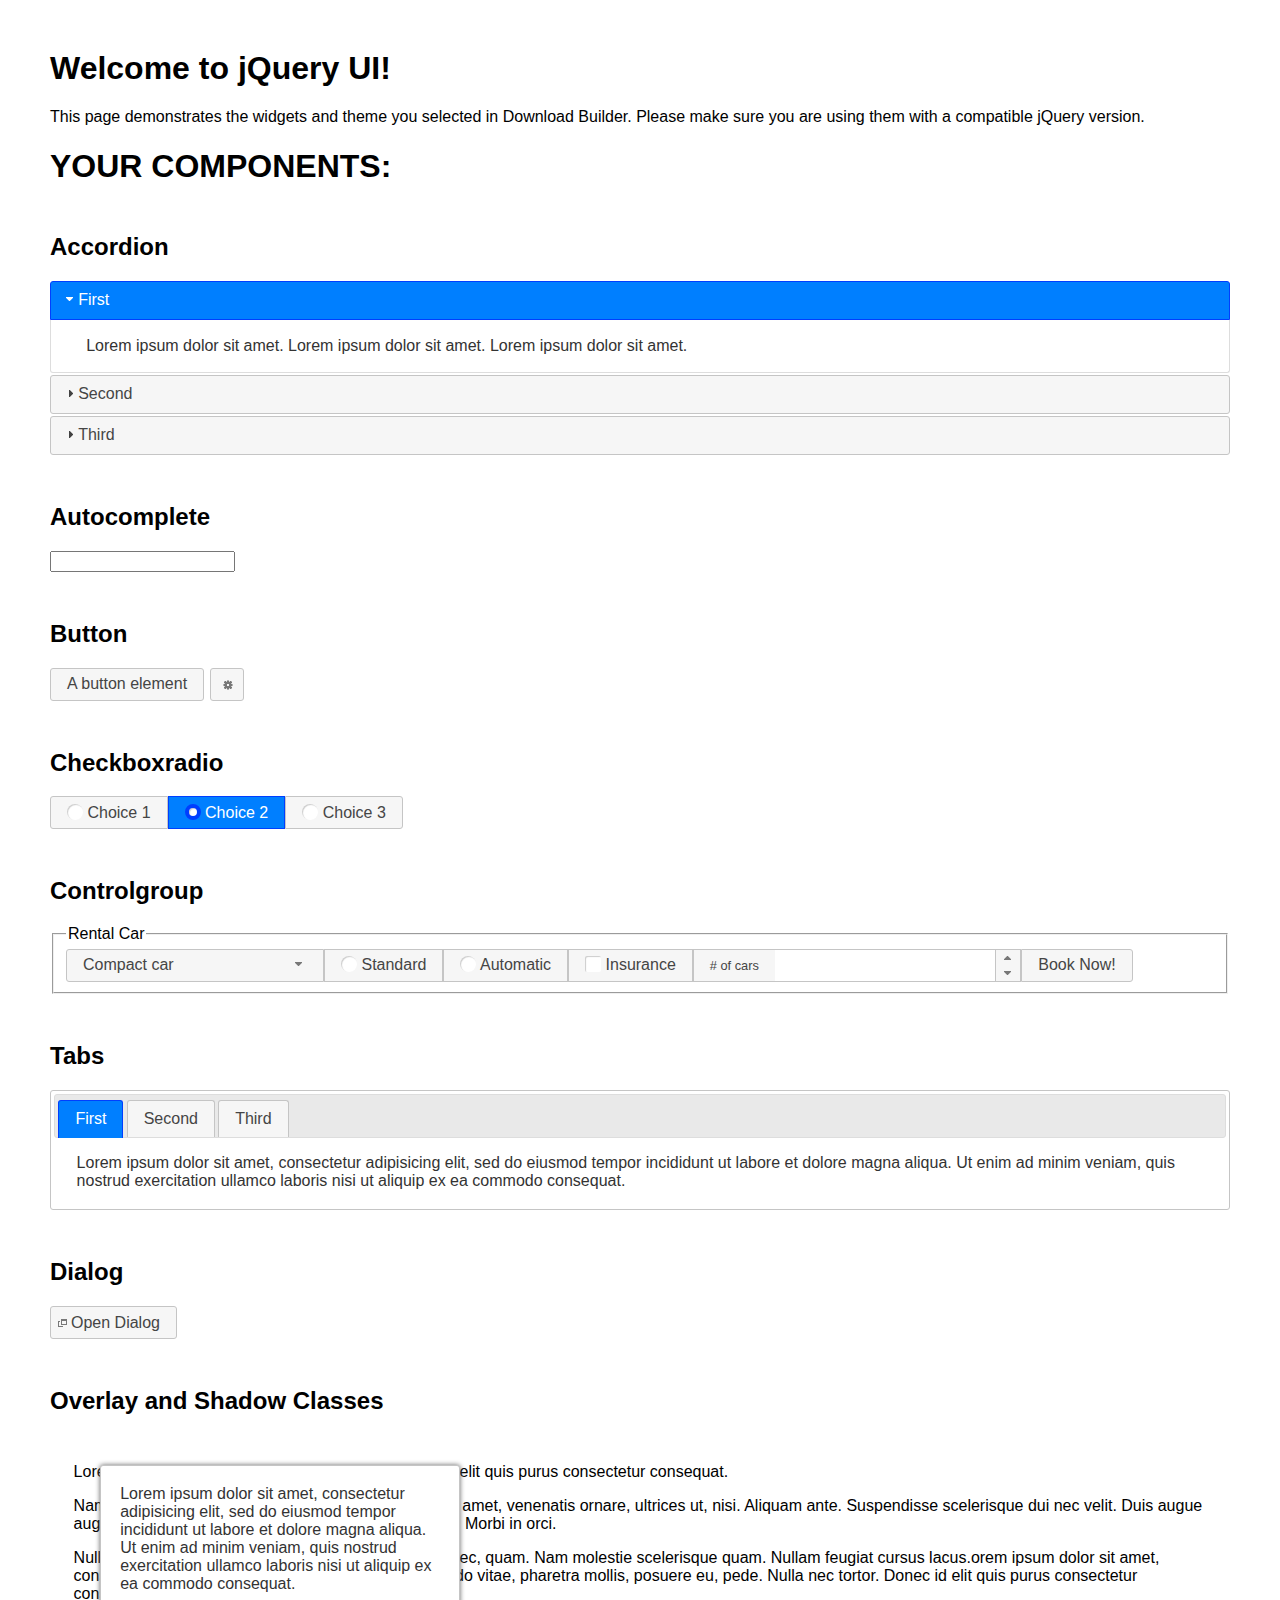
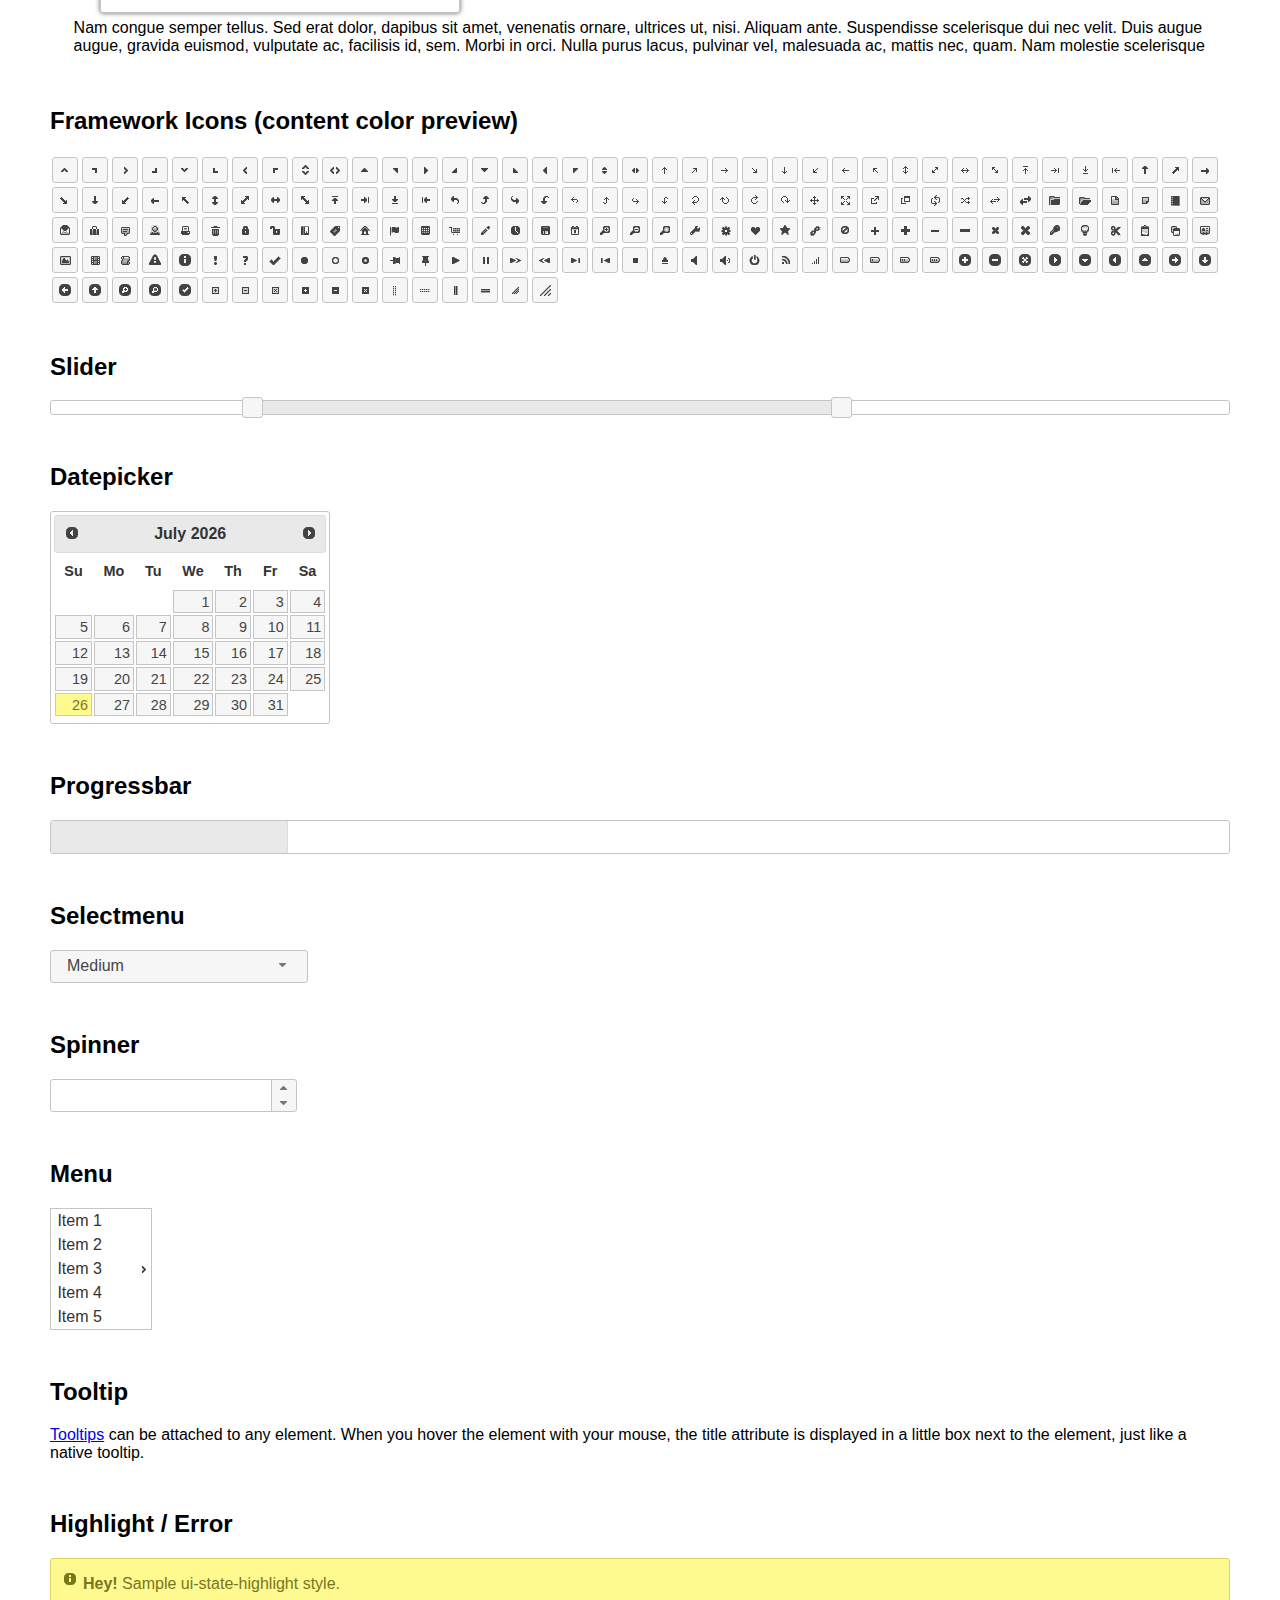
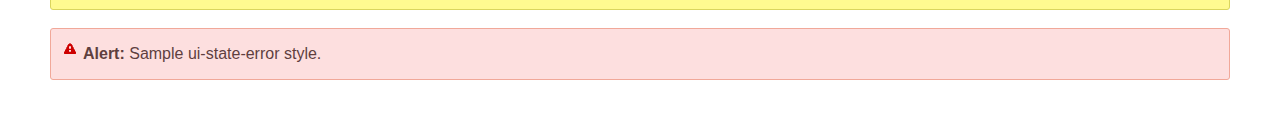
<file: js/jquery-ui-1.13.2/index.html>
<!doctype html>
<html lang="us">
<head>
	<meta charset="utf-8">
	<title>jQuery UI Example Page</title>
	<link href="jquery-ui.css" rel="stylesheet">
	<style>
	body{
		font-family: "Trebuchet MS", sans-serif;
		margin: 50px;
	}
	.demoHeaders {
		margin-top: 2em;
	}
	#dialog-link {
		padding: .4em 1em .4em 20px;
		text-decoration: none;
		position: relative;
	}
	#dialog-link span.ui-icon {
		margin: 0 5px 0 0;
		position: absolute;
		left: .2em;
		top: 50%;
		margin-top: -8px;
	}
	#icons {
		margin: 0;
		padding: 0;
	}
	#icons li {
		margin: 2px;
		position: relative;
		padding: 4px 0;
		cursor: pointer;
		float: left;
		list-style: none;
	}
	#icons span.ui-icon {
		float: left;
		margin: 0 4px;
	}
	.fakewindowcontain .ui-widget-overlay {
		position: absolute;
	}
	select {
		width: 200px;
	}
	</style>
</head>
<body>

<h1>Welcome to jQuery UI!</h1>

<div class="ui-widget">
	<p>This page demonstrates the widgets and theme you selected in Download Builder. Please make sure you are using them with a compatible jQuery version.</p>
</div>

<h1>YOUR COMPONENTS:</h1>

<!-- Accordion -->
<h2 class="demoHeaders">Accordion</h2>
<div id="accordion">
	<h3>First</h3>
	<div>Lorem ipsum dolor sit amet. Lorem ipsum dolor sit amet. Lorem ipsum dolor sit amet.</div>
	<h3>Second</h3>
	<div>Phasellus mattis tincidunt nibh.</div>
	<h3>Third</h3>
	<div>Nam dui erat, auctor a, dignissim quis.</div>
</div>

<!-- Autocomplete -->
<h2 class="demoHeaders">Autocomplete</h2>
<div>
	<input id="autocomplete" title="type &quot;a&quot;">
</div>

<!-- Button -->
<h2 class="demoHeaders">Button</h2>
<button id="button">A button element</button>
<button id="button-icon">An icon-only button</button>

<!-- Checkboxradio -->
<h2 class="demoHeaders">Checkboxradio</h2>
<form style="margin-top: 1em;">
	<div id="radioset">
		<input type="radio" id="radio1" name="radio"><label for="radio1">Choice 1</label>
		<input type="radio" id="radio2" name="radio" checked="checked"><label for="radio2">Choice 2</label>
		<input type="radio" id="radio3" name="radio"><label for="radio3">Choice 3</label>
	</div>
</form>

<!-- Controlgroup -->
<h2 class="demoHeaders">Controlgroup</h2>
<fieldset>
	<legend>Rental Car</legend>
	<div id="controlgroup">
		<select id="car-type">
			<option>Compact car</option>
			<option>Midsize car</option>
			<option>Full size car</option>
			<option>SUV</option>
			<option>Luxury</option>
			<option>Truck</option>
			<option>Van</option>
		</select>
		<label for="transmission-standard">Standard</label>
		<input type="radio" name="transmission" id="transmission-standard">
		<label for="transmission-automatic">Automatic</label>
		<input type="radio" name="transmission" id="transmission-automatic">
		<label for="insurance">Insurance</label>
		<input type="checkbox" name="insurance" id="insurance">
		<label for="horizontal-spinner" class="ui-controlgroup-label"># of cars</label>
		<input id="horizontal-spinner" class="ui-spinner-input">
		<button>Book Now!</button>
	</div>
</fieldset>

<!-- Tabs -->
<h2 class="demoHeaders">Tabs</h2>
<div id="tabs">
	<ul>
		<li><a href="#tabs-1">First</a></li>
		<li><a href="#tabs-2">Second</a></li>
		<li><a href="#tabs-3">Third</a></li>
	</ul>
	<div id="tabs-1">Lorem ipsum dolor sit amet, consectetur adipisicing elit, sed do eiusmod tempor incididunt ut labore et dolore magna aliqua. Ut enim ad minim veniam, quis nostrud exercitation ullamco laboris nisi ut aliquip ex ea commodo consequat.</div>
	<div id="tabs-2">Phasellus mattis tincidunt nibh. Cras orci urna, blandit id, pretium vel, aliquet ornare, felis. Maecenas scelerisque sem non nisl. Fusce sed lorem in enim dictum bibendum.</div>
	<div id="tabs-3">Nam dui erat, auctor a, dignissim quis, sollicitudin eu, felis. Pellentesque nisi urna, interdum eget, sagittis et, consequat vestibulum, lacus. Mauris porttitor ullamcorper augue.</div>
</div>

<h2 class="demoHeaders">Dialog</h2>
<p>
	<button id="dialog-link" class="ui-button ui-corner-all ui-widget">
		<span class="ui-icon ui-icon-newwin"></span>Open Dialog
	</button>
</p>

<h2 class="demoHeaders">Overlay and Shadow Classes</h2>
<div style="position: relative; width: 96%; height: 200px; padding:1% 2%; overflow:hidden;" class="fakewindowcontain">
	<p>Lorem ipsum dolor sit amet,  Nulla nec tortor. Donec id elit quis purus consectetur consequat. </p><p>Nam congue semper tellus. Sed erat dolor, dapibus sit amet, venenatis ornare, ultrices ut, nisi. Aliquam ante. Suspendisse scelerisque dui nec velit. Duis augue augue, gravida euismod, vulputate ac, facilisis id, sem. Morbi in orci. </p><p>Nulla purus lacus, pulvinar vel, malesuada ac, mattis nec, quam. Nam molestie scelerisque quam. Nullam feugiat cursus lacus.orem ipsum dolor sit amet, consectetur adipiscing elit. Donec libero risus, commodo vitae, pharetra mollis, posuere eu, pede. Nulla nec tortor. Donec id elit quis purus consectetur consequat. </p><p>Nam congue semper tellus. Sed erat dolor, dapibus sit amet, venenatis ornare, ultrices ut, nisi. Aliquam ante. Suspendisse scelerisque dui nec velit. Duis augue augue, gravida euismod, vulputate ac, facilisis id, sem. Morbi in orci. Nulla purus lacus, pulvinar vel, malesuada ac, mattis nec, quam. Nam molestie scelerisque quam. </p><p>Nullam feugiat cursus lacus.orem ipsum dolor sit amet, consectetur adipiscing elit. Donec libero risus, commodo vitae, pharetra mollis, posuere eu, pede. Nulla nec tortor. Donec id elit quis purus consectetur consequat. Nam congue semper tellus. Sed erat dolor, dapibus sit amet, venenatis ornare, ultrices ut, nisi. Aliquam ante. </p><p>Suspendisse scelerisque dui nec velit. Duis augue augue, gravida euismod, vulputate ac, facilisis id, sem. Morbi in orci. Nulla purus lacus, pulvinar vel, malesuada ac, mattis nec, quam. Nam molestie scelerisque quam. Nullam feugiat cursus lacus.orem ipsum dolor sit amet, consectetur adipiscing elit. Donec libero risus, commodo vitae, pharetra mollis, posuere eu, pede. Nulla nec tortor. Donec id elit quis purus consectetur consequat. Nam congue semper tellus. Sed erat dolor, dapibus sit amet, venenatis ornare, ultrices ut, nisi. </p>

	<!-- ui-dialog -->
	<div class="ui-widget-overlay ui-front"></div>
	<div style="position: absolute; width: 320px; left: 50px; top: 30px; padding: 1.2em" class="ui-widget ui-front ui-widget-content ui-corner-all ui-widget-shadow">
		Lorem ipsum dolor sit amet, consectetur adipisicing elit, sed do eiusmod tempor incididunt ut labore et dolore magna aliqua. Ut enim ad minim veniam, quis nostrud exercitation ullamco laboris nisi ut aliquip ex ea commodo consequat.
	</div>

</div>

<!-- ui-dialog -->
<div id="dialog" title="Dialog Title">
	<p>Lorem ipsum dolor sit amet, consectetur adipisicing elit, sed do eiusmod tempor incididunt ut labore et dolore magna aliqua. Ut enim ad minim veniam, quis nostrud exercitation ullamco laboris nisi ut aliquip ex ea commodo consequat.</p>
</div>


<h2 class="demoHeaders">Framework Icons (content color preview)</h2>
<ul id="icons" class="ui-widget ui-helper-clearfix">
	<li class="ui-state-default ui-corner-all" title=".ui-icon-caret-1-n"><span class="ui-icon ui-icon-caret-1-n"></span></li>
	<li class="ui-state-default ui-corner-all" title=".ui-icon-caret-1-ne"><span class="ui-icon ui-icon-caret-1-ne"></span></li>
	<li class="ui-state-default ui-corner-all" title=".ui-icon-caret-1-e"><span class="ui-icon ui-icon-caret-1-e"></span></li>
	<li class="ui-state-default ui-corner-all" title=".ui-icon-caret-1-se"><span class="ui-icon ui-icon-caret-1-se"></span></li>
	<li class="ui-state-default ui-corner-all" title=".ui-icon-caret-1-s"><span class="ui-icon ui-icon-caret-1-s"></span></li>
	<li class="ui-state-default ui-corner-all" title=".ui-icon-caret-1-sw"><span class="ui-icon ui-icon-caret-1-sw"></span></li>
	<li class="ui-state-default ui-corner-all" title=".ui-icon-caret-1-w"><span class="ui-icon ui-icon-caret-1-w"></span></li>
	<li class="ui-state-default ui-corner-all" title=".ui-icon-caret-1-nw"><span class="ui-icon ui-icon-caret-1-nw"></span></li>
	<li class="ui-state-default ui-corner-all" title=".ui-icon-caret-2-n-s"><span class="ui-icon ui-icon-caret-2-n-s"></span></li>
	<li class="ui-state-default ui-corner-all" title=".ui-icon-caret-2-e-w"><span class="ui-icon ui-icon-caret-2-e-w"></span></li>
	<li class="ui-state-default ui-corner-all" title=".ui-icon-triangle-1-n"><span class="ui-icon ui-icon-triangle-1-n"></span></li>
	<li class="ui-state-default ui-corner-all" title=".ui-icon-triangle-1-ne"><span class="ui-icon ui-icon-triangle-1-ne"></span></li>
	<li class="ui-state-default ui-corner-all" title=".ui-icon-triangle-1-e"><span class="ui-icon ui-icon-triangle-1-e"></span></li>
	<li class="ui-state-default ui-corner-all" title=".ui-icon-triangle-1-se"><span class="ui-icon ui-icon-triangle-1-se"></span></li>
	<li class="ui-state-default ui-corner-all" title=".ui-icon-triangle-1-s"><span class="ui-icon ui-icon-triangle-1-s"></span></li>
	<li class="ui-state-default ui-corner-all" title=".ui-icon-triangle-1-sw"><span class="ui-icon ui-icon-triangle-1-sw"></span></li>
	<li class="ui-state-default ui-corner-all" title=".ui-icon-triangle-1-w"><span class="ui-icon ui-icon-triangle-1-w"></span></li>
	<li class="ui-state-default ui-corner-all" title=".ui-icon-triangle-1-nw"><span class="ui-icon ui-icon-triangle-1-nw"></span></li>
	<li class="ui-state-default ui-corner-all" title=".ui-icon-triangle-2-n-s"><span class="ui-icon ui-icon-triangle-2-n-s"></span></li>
	<li class="ui-state-default ui-corner-all" title=".ui-icon-triangle-2-e-w"><span class="ui-icon ui-icon-triangle-2-e-w"></span></li>
	<li class="ui-state-default ui-corner-all" title=".ui-icon-arrow-1-n"><span class="ui-icon ui-icon-arrow-1-n"></span></li>
	<li class="ui-state-default ui-corner-all" title=".ui-icon-arrow-1-ne"><span class="ui-icon ui-icon-arrow-1-ne"></span></li>
	<li class="ui-state-default ui-corner-all" title=".ui-icon-arrow-1-e"><span class="ui-icon ui-icon-arrow-1-e"></span></li>
	<li class="ui-state-default ui-corner-all" title=".ui-icon-arrow-1-se"><span class="ui-icon ui-icon-arrow-1-se"></span></li>
	<li class="ui-state-default ui-corner-all" title=".ui-icon-arrow-1-s"><span class="ui-icon ui-icon-arrow-1-s"></span></li>
	<li class="ui-state-default ui-corner-all" title=".ui-icon-arrow-1-sw"><span class="ui-icon ui-icon-arrow-1-sw"></span></li>
	<li class="ui-state-default ui-corner-all" title=".ui-icon-arrow-1-w"><span class="ui-icon ui-icon-arrow-1-w"></span></li>
	<li class="ui-state-default ui-corner-all" title=".ui-icon-arrow-1-nw"><span class="ui-icon ui-icon-arrow-1-nw"></span></li>
	<li class="ui-state-default ui-corner-all" title=".ui-icon-arrow-2-n-s"><span class="ui-icon ui-icon-arrow-2-n-s"></span></li>
	<li class="ui-state-default ui-corner-all" title=".ui-icon-arrow-2-ne-sw"><span class="ui-icon ui-icon-arrow-2-ne-sw"></span></li>
	<li class="ui-state-default ui-corner-all" title=".ui-icon-arrow-2-e-w"><span class="ui-icon ui-icon-arrow-2-e-w"></span></li>
	<li class="ui-state-default ui-corner-all" title=".ui-icon-arrow-2-se-nw"><span class="ui-icon ui-icon-arrow-2-se-nw"></span></li>
	<li class="ui-state-default ui-corner-all" title=".ui-icon-arrowstop-1-n"><span class="ui-icon ui-icon-arrowstop-1-n"></span></li>
	<li class="ui-state-default ui-corner-all" title=".ui-icon-arrowstop-1-e"><span class="ui-icon ui-icon-arrowstop-1-e"></span></li>
	<li class="ui-state-default ui-corner-all" title=".ui-icon-arrowstop-1-s"><span class="ui-icon ui-icon-arrowstop-1-s"></span></li>
	<li class="ui-state-default ui-corner-all" title=".ui-icon-arrowstop-1-w"><span class="ui-icon ui-icon-arrowstop-1-w"></span></li>
	<li class="ui-state-default ui-corner-all" title=".ui-icon-arrowthick-1-n"><span class="ui-icon ui-icon-arrowthick-1-n"></span></li>
	<li class="ui-state-default ui-corner-all" title=".ui-icon-arrowthick-1-ne"><span class="ui-icon ui-icon-arrowthick-1-ne"></span></li>
	<li class="ui-state-default ui-corner-all" title=".ui-icon-arrowthick-1-e"><span class="ui-icon ui-icon-arrowthick-1-e"></span></li>
	<li class="ui-state-default ui-corner-all" title=".ui-icon-arrowthick-1-se"><span class="ui-icon ui-icon-arrowthick-1-se"></span></li>
	<li class="ui-state-default ui-corner-all" title=".ui-icon-arrowthick-1-s"><span class="ui-icon ui-icon-arrowthick-1-s"></span></li>
	<li class="ui-state-default ui-corner-all" title=".ui-icon-arrowthick-1-sw"><span class="ui-icon ui-icon-arrowthick-1-sw"></span></li>
	<li class="ui-state-default ui-corner-all" title=".ui-icon-arrowthick-1-w"><span class="ui-icon ui-icon-arrowthick-1-w"></span></li>
	<li class="ui-state-default ui-corner-all" title=".ui-icon-arrowthick-1-nw"><span class="ui-icon ui-icon-arrowthick-1-nw"></span></li>
	<li class="ui-state-default ui-corner-all" title=".ui-icon-arrowthick-2-n-s"><span class="ui-icon ui-icon-arrowthick-2-n-s"></span></li>
	<li class="ui-state-default ui-corner-all" title=".ui-icon-arrowthick-2-ne-sw"><span class="ui-icon ui-icon-arrowthick-2-ne-sw"></span></li>
	<li class="ui-state-default ui-corner-all" title=".ui-icon-arrowthick-2-e-w"><span class="ui-icon ui-icon-arrowthick-2-e-w"></span></li>
	<li class="ui-state-default ui-corner-all" title=".ui-icon-arrowthick-2-se-nw"><span class="ui-icon ui-icon-arrowthick-2-se-nw"></span></li>
	<li class="ui-state-default ui-corner-all" title=".ui-icon-arrowthickstop-1-n"><span class="ui-icon ui-icon-arrowthickstop-1-n"></span></li>
	<li class="ui-state-default ui-corner-all" title=".ui-icon-arrowthickstop-1-e"><span class="ui-icon ui-icon-arrowthickstop-1-e"></span></li>
	<li class="ui-state-default ui-corner-all" title=".ui-icon-arrowthickstop-1-s"><span class="ui-icon ui-icon-arrowthickstop-1-s"></span></li>
	<li class="ui-state-default ui-corner-all" title=".ui-icon-arrowthickstop-1-w"><span class="ui-icon ui-icon-arrowthickstop-1-w"></span></li>
	<li class="ui-state-default ui-corner-all" title=".ui-icon-arrowreturnthick-1-w"><span class="ui-icon ui-icon-arrowreturnthick-1-w"></span></li>
	<li class="ui-state-default ui-corner-all" title=".ui-icon-arrowreturnthick-1-n"><span class="ui-icon ui-icon-arrowreturnthick-1-n"></span></li>
	<li class="ui-state-default ui-corner-all" title=".ui-icon-arrowreturnthick-1-e"><span class="ui-icon ui-icon-arrowreturnthick-1-e"></span></li>
	<li class="ui-state-default ui-corner-all" title=".ui-icon-arrowreturnthick-1-s"><span class="ui-icon ui-icon-arrowreturnthick-1-s"></span></li>
	<li class="ui-state-default ui-corner-all" title=".ui-icon-arrowreturn-1-w"><span class="ui-icon ui-icon-arrowreturn-1-w"></span></li>
	<li class="ui-state-default ui-corner-all" title=".ui-icon-arrowreturn-1-n"><span class="ui-icon ui-icon-arrowreturn-1-n"></span></li>
	<li class="ui-state-default ui-corner-all" title=".ui-icon-arrowreturn-1-e"><span class="ui-icon ui-icon-arrowreturn-1-e"></span></li>
	<li class="ui-state-default ui-corner-all" title=".ui-icon-arrowreturn-1-s"><span class="ui-icon ui-icon-arrowreturn-1-s"></span></li>
	<li class="ui-state-default ui-corner-all" title=".ui-icon-arrowrefresh-1-w"><span class="ui-icon ui-icon-arrowrefresh-1-w"></span></li>
	<li class="ui-state-default ui-corner-all" title=".ui-icon-arrowrefresh-1-n"><span class="ui-icon ui-icon-arrowrefresh-1-n"></span></li>
	<li class="ui-state-default ui-corner-all" title=".ui-icon-arrowrefresh-1-e"><span class="ui-icon ui-icon-arrowrefresh-1-e"></span></li>
	<li class="ui-state-default ui-corner-all" title=".ui-icon-arrowrefresh-1-s"><span class="ui-icon ui-icon-arrowrefresh-1-s"></span></li>
	<li class="ui-state-default ui-corner-all" title=".ui-icon-arrow-4"><span class="ui-icon ui-icon-arrow-4"></span></li>
	<li class="ui-state-default ui-corner-all" title=".ui-icon-arrow-4-diag"><span class="ui-icon ui-icon-arrow-4-diag"></span></li>
	<li class="ui-state-default ui-corner-all" title=".ui-icon-extlink"><span class="ui-icon ui-icon-extlink"></span></li>
	<li class="ui-state-default ui-corner-all" title=".ui-icon-newwin"><span class="ui-icon ui-icon-newwin"></span></li>
	<li class="ui-state-default ui-corner-all" title=".ui-icon-refresh"><span class="ui-icon ui-icon-refresh"></span></li>
	<li class="ui-state-default ui-corner-all" title=".ui-icon-shuffle"><span class="ui-icon ui-icon-shuffle"></span></li>
	<li class="ui-state-default ui-corner-all" title=".ui-icon-transfer-e-w"><span class="ui-icon ui-icon-transfer-e-w"></span></li>
	<li class="ui-state-default ui-corner-all" title=".ui-icon-transferthick-e-w"><span class="ui-icon ui-icon-transferthick-e-w"></span></li>
	<li class="ui-state-default ui-corner-all" title=".ui-icon-folder-collapsed"><span class="ui-icon ui-icon-folder-collapsed"></span></li>
	<li class="ui-state-default ui-corner-all" title=".ui-icon-folder-open"><span class="ui-icon ui-icon-folder-open"></span></li>
	<li class="ui-state-default ui-corner-all" title=".ui-icon-document"><span class="ui-icon ui-icon-document"></span></li>
	<li class="ui-state-default ui-corner-all" title=".ui-icon-document-b"><span class="ui-icon ui-icon-document-b"></span></li>
	<li class="ui-state-default ui-corner-all" title=".ui-icon-note"><span class="ui-icon ui-icon-note"></span></li>
	<li class="ui-state-default ui-corner-all" title=".ui-icon-mail-closed"><span class="ui-icon ui-icon-mail-closed"></span></li>
	<li class="ui-state-default ui-corner-all" title=".ui-icon-mail-open"><span class="ui-icon ui-icon-mail-open"></span></li>
	<li class="ui-state-default ui-corner-all" title=".ui-icon-suitcase"><span class="ui-icon ui-icon-suitcase"></span></li>
	<li class="ui-state-default ui-corner-all" title=".ui-icon-comment"><span class="ui-icon ui-icon-comment"></span></li>
	<li class="ui-state-default ui-corner-all" title=".ui-icon-person"><span class="ui-icon ui-icon-person"></span></li>
	<li class="ui-state-default ui-corner-all" title=".ui-icon-print"><span class="ui-icon ui-icon-print"></span></li>
	<li class="ui-state-default ui-corner-all" title=".ui-icon-trash"><span class="ui-icon ui-icon-trash"></span></li>
	<li class="ui-state-default ui-corner-all" title=".ui-icon-locked"><span class="ui-icon ui-icon-locked"></span></li>
	<li class="ui-state-default ui-corner-all" title=".ui-icon-unlocked"><span class="ui-icon ui-icon-unlocked"></span></li>
	<li class="ui-state-default ui-corner-all" title=".ui-icon-bookmark"><span class="ui-icon ui-icon-bookmark"></span></li>
	<li class="ui-state-default ui-corner-all" title=".ui-icon-tag"><span class="ui-icon ui-icon-tag"></span></li>
	<li class="ui-state-default ui-corner-all" title=".ui-icon-home"><span class="ui-icon ui-icon-home"></span></li>
	<li class="ui-state-default ui-corner-all" title=".ui-icon-flag"><span class="ui-icon ui-icon-flag"></span></li>
	<li class="ui-state-default ui-corner-all" title=".ui-icon-calculator"><span class="ui-icon ui-icon-calculator"></span></li>
	<li class="ui-state-default ui-corner-all" title=".ui-icon-cart"><span class="ui-icon ui-icon-cart"></span></li>
	<li class="ui-state-default ui-corner-all" title=".ui-icon-pencil"><span class="ui-icon ui-icon-pencil"></span></li>
	<li class="ui-state-default ui-corner-all" title=".ui-icon-clock"><span class="ui-icon ui-icon-clock"></span></li>
	<li class="ui-state-default ui-corner-all" title=".ui-icon-disk"><span class="ui-icon ui-icon-disk"></span></li>
	<li class="ui-state-default ui-corner-all" title=".ui-icon-calendar"><span class="ui-icon ui-icon-calendar"></span></li>
	<li class="ui-state-default ui-corner-all" title=".ui-icon-zoomin"><span class="ui-icon ui-icon-zoomin"></span></li>
	<li class="ui-state-default ui-corner-all" title=".ui-icon-zoomout"><span class="ui-icon ui-icon-zoomout"></span></li>
	<li class="ui-state-default ui-corner-all" title=".ui-icon-search"><span class="ui-icon ui-icon-search"></span></li>
	<li class="ui-state-default ui-corner-all" title=".ui-icon-wrench"><span class="ui-icon ui-icon-wrench"></span></li>
	<li class="ui-state-default ui-corner-all" title=".ui-icon-gear"><span class="ui-icon ui-icon-gear"></span></li>
	<li class="ui-state-default ui-corner-all" title=".ui-icon-heart"><span class="ui-icon ui-icon-heart"></span></li>
	<li class="ui-state-default ui-corner-all" title=".ui-icon-star"><span class="ui-icon ui-icon-star"></span></li>
	<li class="ui-state-default ui-corner-all" title=".ui-icon-link"><span class="ui-icon ui-icon-link"></span></li>
	<li class="ui-state-default ui-corner-all" title=".ui-icon-cancel"><span class="ui-icon ui-icon-cancel"></span></li>
	<li class="ui-state-default ui-corner-all" title=".ui-icon-plus"><span class="ui-icon ui-icon-plus"></span></li>
	<li class="ui-state-default ui-corner-all" title=".ui-icon-plusthick"><span class="ui-icon ui-icon-plusthick"></span></li>
	<li class="ui-state-default ui-corner-all" title=".ui-icon-minus"><span class="ui-icon ui-icon-minus"></span></li>
	<li class="ui-state-default ui-corner-all" title=".ui-icon-minusthick"><span class="ui-icon ui-icon-minusthick"></span></li>
	<li class="ui-state-default ui-corner-all" title=".ui-icon-close"><span class="ui-icon ui-icon-close"></span></li>
	<li class="ui-state-default ui-corner-all" title=".ui-icon-closethick"><span class="ui-icon ui-icon-closethick"></span></li>
	<li class="ui-state-default ui-corner-all" title=".ui-icon-key"><span class="ui-icon ui-icon-key"></span></li>
	<li class="ui-state-default ui-corner-all" title=".ui-icon-lightbulb"><span class="ui-icon ui-icon-lightbulb"></span></li>
	<li class="ui-state-default ui-corner-all" title=".ui-icon-scissors"><span class="ui-icon ui-icon-scissors"></span></li>
	<li class="ui-state-default ui-corner-all" title=".ui-icon-clipboard"><span class="ui-icon ui-icon-clipboard"></span></li>
	<li class="ui-state-default ui-corner-all" title=".ui-icon-copy"><span class="ui-icon ui-icon-copy"></span></li>
	<li class="ui-state-default ui-corner-all" title=".ui-icon-contact"><span class="ui-icon ui-icon-contact"></span></li>
	<li class="ui-state-default ui-corner-all" title=".ui-icon-image"><span class="ui-icon ui-icon-image"></span></li>
	<li class="ui-state-default ui-corner-all" title=".ui-icon-video"><span class="ui-icon ui-icon-video"></span></li>
	<li class="ui-state-default ui-corner-all" title=".ui-icon-script"><span class="ui-icon ui-icon-script"></span></li>
	<li class="ui-state-default ui-corner-all" title=".ui-icon-alert"><span class="ui-icon ui-icon-alert"></span></li>
	<li class="ui-state-default ui-corner-all" title=".ui-icon-info"><span class="ui-icon ui-icon-info"></span></li>
	<li class="ui-state-default ui-corner-all" title=".ui-icon-notice"><span class="ui-icon ui-icon-notice"></span></li>
	<li class="ui-state-default ui-corner-all" title=".ui-icon-help"><span class="ui-icon ui-icon-help"></span></li>
	<li class="ui-state-default ui-corner-all" title=".ui-icon-check"><span class="ui-icon ui-icon-check"></span></li>
	<li class="ui-state-default ui-corner-all" title=".ui-icon-bullet"><span class="ui-icon ui-icon-bullet"></span></li>
	<li class="ui-state-default ui-corner-all" title=".ui-icon-radio-off"><span class="ui-icon ui-icon-radio-off"></span></li>
	<li class="ui-state-default ui-corner-all" title=".ui-icon-radio-on"><span class="ui-icon ui-icon-radio-on"></span></li>
	<li class="ui-state-default ui-corner-all" title=".ui-icon-pin-w"><span class="ui-icon ui-icon-pin-w"></span></li>
	<li class="ui-state-default ui-corner-all" title=".ui-icon-pin-s"><span class="ui-icon ui-icon-pin-s"></span></li>
	<li class="ui-state-default ui-corner-all" title=".ui-icon-play"><span class="ui-icon ui-icon-play"></span></li>
	<li class="ui-state-default ui-corner-all" title=".ui-icon-pause"><span class="ui-icon ui-icon-pause"></span></li>
	<li class="ui-state-default ui-corner-all" title=".ui-icon-seek-next"><span class="ui-icon ui-icon-seek-next"></span></li>
	<li class="ui-state-default ui-corner-all" title=".ui-icon-seek-prev"><span class="ui-icon ui-icon-seek-prev"></span></li>
	<li class="ui-state-default ui-corner-all" title=".ui-icon-seek-end"><span class="ui-icon ui-icon-seek-end"></span></li>
	<li class="ui-state-default ui-corner-all" title=".ui-icon-seek-first"><span class="ui-icon ui-icon-seek-first"></span></li>
	<li class="ui-state-default ui-corner-all" title=".ui-icon-stop"><span class="ui-icon ui-icon-stop"></span></li>
	<li class="ui-state-default ui-corner-all" title=".ui-icon-eject"><span class="ui-icon ui-icon-eject"></span></li>
	<li class="ui-state-default ui-corner-all" title=".ui-icon-volume-off"><span class="ui-icon ui-icon-volume-off"></span></li>
	<li class="ui-state-default ui-corner-all" title=".ui-icon-volume-on"><span class="ui-icon ui-icon-volume-on"></span></li>
	<li class="ui-state-default ui-corner-all" title=".ui-icon-power"><span class="ui-icon ui-icon-power"></span></li>
	<li class="ui-state-default ui-corner-all" title=".ui-icon-signal-diag"><span class="ui-icon ui-icon-signal-diag"></span></li>
	<li class="ui-state-default ui-corner-all" title=".ui-icon-signal"><span class="ui-icon ui-icon-signal"></span></li>
	<li class="ui-state-default ui-corner-all" title=".ui-icon-battery-0"><span class="ui-icon ui-icon-battery-0"></span></li>
	<li class="ui-state-default ui-corner-all" title=".ui-icon-battery-1"><span class="ui-icon ui-icon-battery-1"></span></li>
	<li class="ui-state-default ui-corner-all" title=".ui-icon-battery-2"><span class="ui-icon ui-icon-battery-2"></span></li>
	<li class="ui-state-default ui-corner-all" title=".ui-icon-battery-3"><span class="ui-icon ui-icon-battery-3"></span></li>
	<li class="ui-state-default ui-corner-all" title=".ui-icon-circle-plus"><span class="ui-icon ui-icon-circle-plus"></span></li>
	<li class="ui-state-default ui-corner-all" title=".ui-icon-circle-minus"><span class="ui-icon ui-icon-circle-minus"></span></li>
	<li class="ui-state-default ui-corner-all" title=".ui-icon-circle-close"><span class="ui-icon ui-icon-circle-close"></span></li>
	<li class="ui-state-default ui-corner-all" title=".ui-icon-circle-triangle-e"><span class="ui-icon ui-icon-circle-triangle-e"></span></li>
	<li class="ui-state-default ui-corner-all" title=".ui-icon-circle-triangle-s"><span class="ui-icon ui-icon-circle-triangle-s"></span></li>
	<li class="ui-state-default ui-corner-all" title=".ui-icon-circle-triangle-w"><span class="ui-icon ui-icon-circle-triangle-w"></span></li>
	<li class="ui-state-default ui-corner-all" title=".ui-icon-circle-triangle-n"><span class="ui-icon ui-icon-circle-triangle-n"></span></li>
	<li class="ui-state-default ui-corner-all" title=".ui-icon-circle-arrow-e"><span class="ui-icon ui-icon-circle-arrow-e"></span></li>
	<li class="ui-state-default ui-corner-all" title=".ui-icon-circle-arrow-s"><span class="ui-icon ui-icon-circle-arrow-s"></span></li>
	<li class="ui-state-default ui-corner-all" title=".ui-icon-circle-arrow-w"><span class="ui-icon ui-icon-circle-arrow-w"></span></li>
	<li class="ui-state-default ui-corner-all" title=".ui-icon-circle-arrow-n"><span class="ui-icon ui-icon-circle-arrow-n"></span></li>
	<li class="ui-state-default ui-corner-all" title=".ui-icon-circle-zoomin"><span class="ui-icon ui-icon-circle-zoomin"></span></li>
	<li class="ui-state-default ui-corner-all" title=".ui-icon-circle-zoomout"><span class="ui-icon ui-icon-circle-zoomout"></span></li>
	<li class="ui-state-default ui-corner-all" title=".ui-icon-circle-check"><span class="ui-icon ui-icon-circle-check"></span></li>
	<li class="ui-state-default ui-corner-all" title=".ui-icon-circlesmall-plus"><span class="ui-icon ui-icon-circlesmall-plus"></span></li>
	<li class="ui-state-default ui-corner-all" title=".ui-icon-circlesmall-minus"><span class="ui-icon ui-icon-circlesmall-minus"></span></li>
	<li class="ui-state-default ui-corner-all" title=".ui-icon-circlesmall-close"><span class="ui-icon ui-icon-circlesmall-close"></span></li>
	<li class="ui-state-default ui-corner-all" title=".ui-icon-squaresmall-plus"><span class="ui-icon ui-icon-squaresmall-plus"></span></li>
	<li class="ui-state-default ui-corner-all" title=".ui-icon-squaresmall-minus"><span class="ui-icon ui-icon-squaresmall-minus"></span></li>
	<li class="ui-state-default ui-corner-all" title=".ui-icon-squaresmall-close"><span class="ui-icon ui-icon-squaresmall-close"></span></li>
	<li class="ui-state-default ui-corner-all" title=".ui-icon-grip-dotted-vertical"><span class="ui-icon ui-icon-grip-dotted-vertical"></span></li>
	<li class="ui-state-default ui-corner-all" title=".ui-icon-grip-dotted-horizontal"><span class="ui-icon ui-icon-grip-dotted-horizontal"></span></li>
	<li class="ui-state-default ui-corner-all" title=".ui-icon-grip-solid-vertical"><span class="ui-icon ui-icon-grip-solid-vertical"></span></li>
	<li class="ui-state-default ui-corner-all" title=".ui-icon-grip-solid-horizontal"><span class="ui-icon ui-icon-grip-solid-horizontal"></span></li>
	<li class="ui-state-default ui-corner-all" title=".ui-icon-gripsmall-diagonal-se"><span class="ui-icon ui-icon-gripsmall-diagonal-se"></span></li>
	<li class="ui-state-default ui-corner-all" title=".ui-icon-grip-diagonal-se"><span class="ui-icon ui-icon-grip-diagonal-se"></span></li>
</ul>

<!-- Slider -->
<h2 class="demoHeaders">Slider</h2>
<div id="slider"></div>

<!-- Datepicker -->
<h2 class="demoHeaders">Datepicker</h2>
<div id="datepicker"></div>

<!-- Progressbar -->
<h2 class="demoHeaders">Progressbar</h2>
<div id="progressbar"></div>

<!-- Progressbar -->
<h2 class="demoHeaders">Selectmenu</h2>
<select id="selectmenu">
	<option>Slower</option>
	<option>Slow</option>
	<option selected="selected">Medium</option>
	<option>Fast</option>
	<option>Faster</option>
</select>

<!-- Spinner -->
<h2 class="demoHeaders">Spinner</h2>
<input id="spinner">

<!-- Menu -->
<h2 class="demoHeaders">Menu</h2>
<ul style="width:100px;" id="menu">
	<li><div>Item 1</div></li>
	<li><div>Item 2</div></li>
	<li><div>Item 3</div>
		<ul>
			<li><div>Item 3-1</div></li>
			<li><div>Item 3-2</div></li>
			<li><div>Item 3-3</div></li>
			<li><div>Item 3-4</div></li>
			<li><div>Item 3-5</div></li>
		</ul>
	</li>
	<li><div>Item 4</div></li>
	<li><div>Item 5</div></li>
</ul>

<!-- Tooltip -->
<h2 class="demoHeaders">Tooltip</h2>
<p id="tooltip">
	<a href="#" title="That&apos;s what this widget is">Tooltips</a> can be attached to any element. When you hover
the element with your mouse, the title attribute is displayed in a little box next to the element, just like a native tooltip.
</p>

<!-- Highlight / Error -->
<h2 class="demoHeaders">Highlight / Error</h2>
<div class="ui-widget">
	<div class="ui-state-highlight ui-corner-all" style="margin-top: 20px; padding: 0 .7em;">
		<p><span class="ui-icon ui-icon-info" style="float: left; margin-right: .3em;"></span>
		<strong>Hey!</strong> Sample ui-state-highlight style.</p>
	</div>
</div>
<br>
<div class="ui-widget">
	<div class="ui-state-error ui-corner-all" style="padding: 0 .7em;">
		<p><span class="ui-icon ui-icon-alert" style="float: left; margin-right: .3em;"></span>
		<strong>Alert:</strong> Sample ui-state-error style.</p>
	</div>
</div>

<script src="external/jquery/jquery.js"></script>
<script src="jquery-ui.js"></script>
<script>
$( "#accordion" ).accordion();

var availableTags = [
	"ActionScript",
	"AppleScript",
	"Asp",
	"BASIC",
	"C",
	"C++",
	"Clojure",
	"COBOL",
	"ColdFusion",
	"Erlang",
	"Fortran",
	"Groovy",
	"Haskell",
	"Java",
	"JavaScript",
	"Lisp",
	"Perl",
	"PHP",
	"Python",
	"Ruby",
	"Scala",
	"Scheme"
];
$( "#autocomplete" ).autocomplete({
	source: availableTags
});

$( "#button" ).button();
$( "#button-icon" ).button({
	icon: "ui-icon-gear",
	showLabel: false
});

$( "#radioset" ).buttonset();

$( "#controlgroup" ).controlgroup();

$( "#tabs" ).tabs();

$( "#dialog" ).dialog({
	autoOpen: false,
	width: 400,
	buttons: [
		{
			text: "Ok",
			click: function() {
				$( this ).dialog( "close" );
			}
		},
		{
			text: "Cancel",
			click: function() {
				$( this ).dialog( "close" );
			}
		}
	]
});

// Link to open the dialog
$( "#dialog-link" ).click(function( event ) {
	$( "#dialog" ).dialog( "open" );
	event.preventDefault();
});

$( "#datepicker" ).datepicker({
	inline: true
});

$( "#slider" ).slider({
	range: true,
	values: [ 17, 67 ]
});

$( "#progressbar" ).progressbar({
	value: 20
});

$( "#spinner" ).spinner();

$( "#menu" ).menu();

$( "#tooltip" ).tooltip();

$( "#selectmenu" ).selectmenu();

// Hover states on the static widgets
$( "#dialog-link, #icons li" ).hover(
	function() {
		$( this ).addClass( "ui-state-hover" );
	},
	function() {
		$( this ).removeClass( "ui-state-hover" );
	}
);
</script>
</body>
</html>
</file>
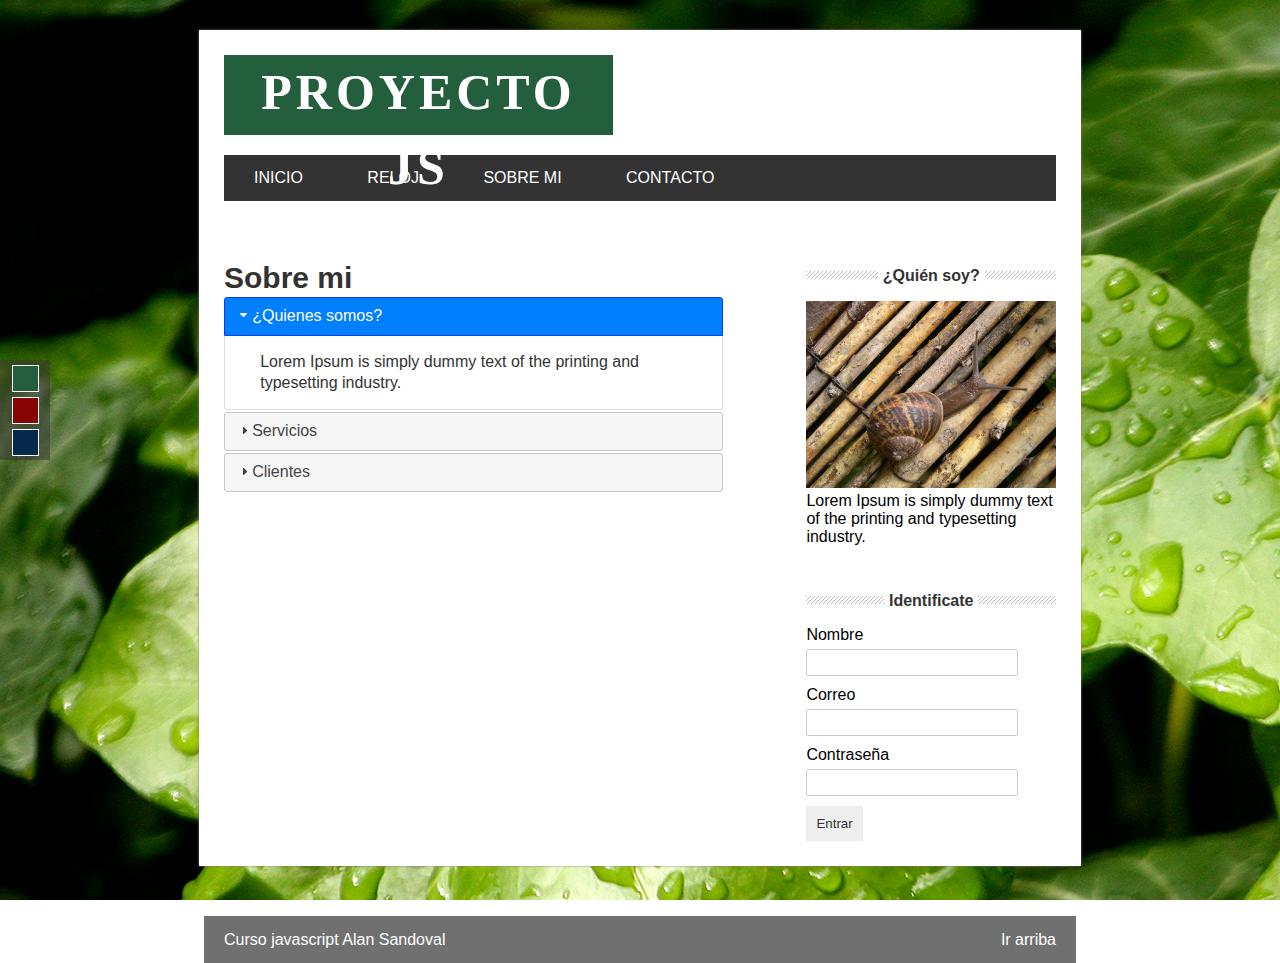
<file: about.html>
<!DOCTYPE html>
<html lang="es">
    <head>
        <meta charset="UTF-8">
        <title>Proyecto con JavaScript</title>

        <!--Estilos css-->
        <link rel="stylesheet" type="text/css" href="css/styles.css">
        <link id="theme" rel="stylesheet" type="text/css" href="css/green.css">

        <!--JQUERY-->
        <script src="https://ajax.googleapis.com/ajax/libs/jquery/3.1.1/jquery.min.js"></script>
        <link rel="stylesheet" href="js/jquery-ui-1.13.2/jquery-ui.min.css" />
        <link rel="stylesheet" href="js/jquery-ui-1.13.2/jquery-ui.structure.min.css" />
        <link rel="stylesheet" href="js/jquery-ui-1.13.2/jquery-ui.theme.min.css" />
        <script type="text/javascript" src="js/jquery-ui-1.13.2/jquery-ui.min.js"></script>

        <!--Plugin de Validacion-->
        <script type="text/javascript" src="js/jquery.form-validator.min.js"></script>

        <!--Mis scripts-->
        <script type="text/javascript" src="js/main.js"></script>
    </head>
    <body>
        <div id="selector-theme">
            <div id="to-green"></div>
            <div id="to-red"></div>
            <div id="to-blue"></div>
        </div>
        <section id="global">
            <!--Cabecera-->
            <header>
                <div id="logo">
                    <h1>Proyecto JS</h1>
                </div>

                <div class="clearfix"></div>

                <nav id="menu">
                    <ul>
                        <li><a href="index.html">Inicio</a></li>
                        <li><a href="reloj.html">Reloj</a></li>
                        <li><a href="about.html">Sobre mi</a></li>
                        <li><a href="contact.html">Contacto</a></li>
                    </ul>
                </nav>
            </header>


            <!--Contenido-->
            <section id="content">
                <div id="box">
                        <!-- CARGANDO ACORDEON--> 
                    <h2>Sobre mi</h2>
                    <di id="acordeon">
                        <h3>¿Quienes somos?</h3>
                        <p>
                            Lorem Ipsum is simply dummy text of the printing and typesetting 
                            industry. 
                        </p>
                        <h3>Servicios</h3>
                        <p>
                            Lorem Ipsum is simply dummy text of the printing and typesetting 
                            industry. 
                        </p>
                        <h3>Clientes</h3>
                        <p>
                            Lorem Ipsum is simply dummy text of the printing and typesetting 
                            industry. 
                        </p>
                        
                    </di>
                </div>
                <aside id="sidebar">
                    <div id="about">
                        <h4><span>¿Quién soy?</span></h4>
                        <img src="img/caracol.jpg">
                        <p>
                            Lorem Ipsum is simply dummy text of the printing and typesetting 
                            industry. 
                        </p>
                    </div>

                    <div id="login">
                        <h4><span>Identificate</span></h4>
                        <form>
                            <label for="name">Nombre</label>

                                <input type="text" name="name" id="form_name">
                            
                            <label for="name">Correo</label>

                                <input type="email" name="email">
                            
                            <label for="name">Contraseña</label>
                                <input type="password" name="password">

                            <input type="submit" value="Entrar"/>
                            
                        </form>
                    </div>

                </aside>

                <div class="clearfix"></div>

            </section>
        </section>
        <footer>
            Curso javascript Alan Sandoval 
            <a href="#" class="subir">Ir arriba</a>
        </footer>
    </body>

</html>
</file>
<file: css/styles.css>
*{
    margin: 0px;
    padding: 0px;
}

.clearfix{
    float: none;
    clear: both;
}

#global{
    width: 65%;
    margin: 0px auto;
    margin-top: 30px;
    padding: 25px;
    background: white;
    box-shadow: 0px 0px 2px gray;
}

#logo{
    font-family: Verdana;
    font-size: 25px;
    letter-spacing: 4px;
    color: white;
    text-align: center;
    width: 389PX;
    height: 80px;
    margin-bottom: 20PX;
    line-height: 75PX;
    float: left;   
    text-transform: uppercase;
}

#menu{
    font-family: Helvetica, Arial;
    background: #333;
    width: 100%;
    text-transform: uppercase;
    margin-bottom: 20px;
}

#menu ul{
    line-height: 46px;
    list-style: none;
}

#menu ul li{
    height: 46px;
    display: inline-block;
    transition: all 300ms;
}

#menu a{
    display: block;
    color: white;
    text-decoration: none;
    padding-left: 30px;
    padding-right: 30px;
}

#posts{
    width: 60%;
    float: left;
    font-family: Arial, Helvetica;
}

.post{
    padding: 7px;
}

h2{
    font-family: Arial, Helvetica;
    font-size: 30px;
    color: #333;
}

.post .date{
    display: block;
    color: gray;
    margin-top: 5px;
}

.post p{
    margin-top: 10px;
    margin-bottom: 20px;
    line-height: 22px;
    text-align: justify;
}

.button-more{
    font-size: 14px;
    text-align: center;
    display: block;
    padding: 15px;
    color: white;
    text-decoration: none;
    margin-top: 10px;
    width: 70px;
    float: auto;
    margin-bottom: 20px;
}

#sidebar{
    font-family: Arial, Helvetica;
    width: 30%;
    float: right;
}

#sidebar h4{
    margin-top: 50px;
    margin-bottom: 20px;
    text-align: center;
    line-height: 10px;
    color: #333;
    background: url("../img/lines.png") repeat-x;
}

#sidebar h4 span{
    background: white;
    padding: 5px;
}

#sidebar img{
    width: 100%;
}

#sidebat p{
    font-size: 15px;
    text-align: justify;
}

form input[type="text"],
form input[type="password"],
form input[type="email"],
form input[type="number"],
select{
    padding: 5px;
    border-radius: 2px;
    border: 1px solid #ccc;
    width: 80%;
    margin-bottom: 10px;
    margin-top: 5px;
}

form input[type="submit"]{
    background: #eee;
    padding: 10px;
    border: 1px #ccc;
    color: #333;
    cursor: pointer;
}

footer{
    font-family: Arial, Helvetica;
    color: white;
    height: 47px;
    background: rgba(51, 51, 51, 0.70);
    margin: 0px auto;
    width: 65%;
    padding-left: 20px;
    padding-right: 20px;
    margin-top: 50px;
    line-height: 47px
}

.bx-wraper, .bx-viewport{
    height: 250px !important;
}

#selector-theme{
    position: fixed;
    top: 40%;
    background: rgba(51, 51, 51, 0.5);
    width: 50px;
    height: 100px;
}

#to-green,
#to-red,
#to-blue{
    width: 25px;
    height: 25px;
    border: 1px solid white;
    display: block;
    margin: 0px auto;
    margin-top: 5px;
    margin-bottom: 5px;
    cursor: pointer;
}

#to-green{
    background: #235E3D;
}

#to-red{
    background: #860404;
}

#to-blue{
    background: rgb(6, 41, 75);
}

.subir{
    color: white;
    text-decoration: none;
    display: block;
    float: right;
}

#box{
    width: 60%;
    float: left;
    margin-top: 40px;   
}

#reloj{
    font-size: 40px;
    font-weight: bold;
    font-family: Arial, Helvetica;
    color: #333;
    border: 5px dashed #333;
    width: 30%;
    padding: 30px;
    margin: 0pc auto;
}

#form-contact{
    width: 50%;
    margin-top: 10px;
    font-family: Arial, Helvetica;
}

#form-contact label{
    display: block;
    width: 100%;
    margin-top: 5px
}

.form-error{
    float: right;
    font-size: 11px;
    background: red;
    color: white;
    padding: 10px;
    width: 65%;
}
</file>
<file: css/green.css>
body{
    background: url('../img/hojas.jpg');
    background-attachment: fixed;
}

#logo{
    background: #235E3D;
}

#menu ul li :hover{
    background: #235E3D;
}

.button-more{
    background: #235E3D;
}
</file>
